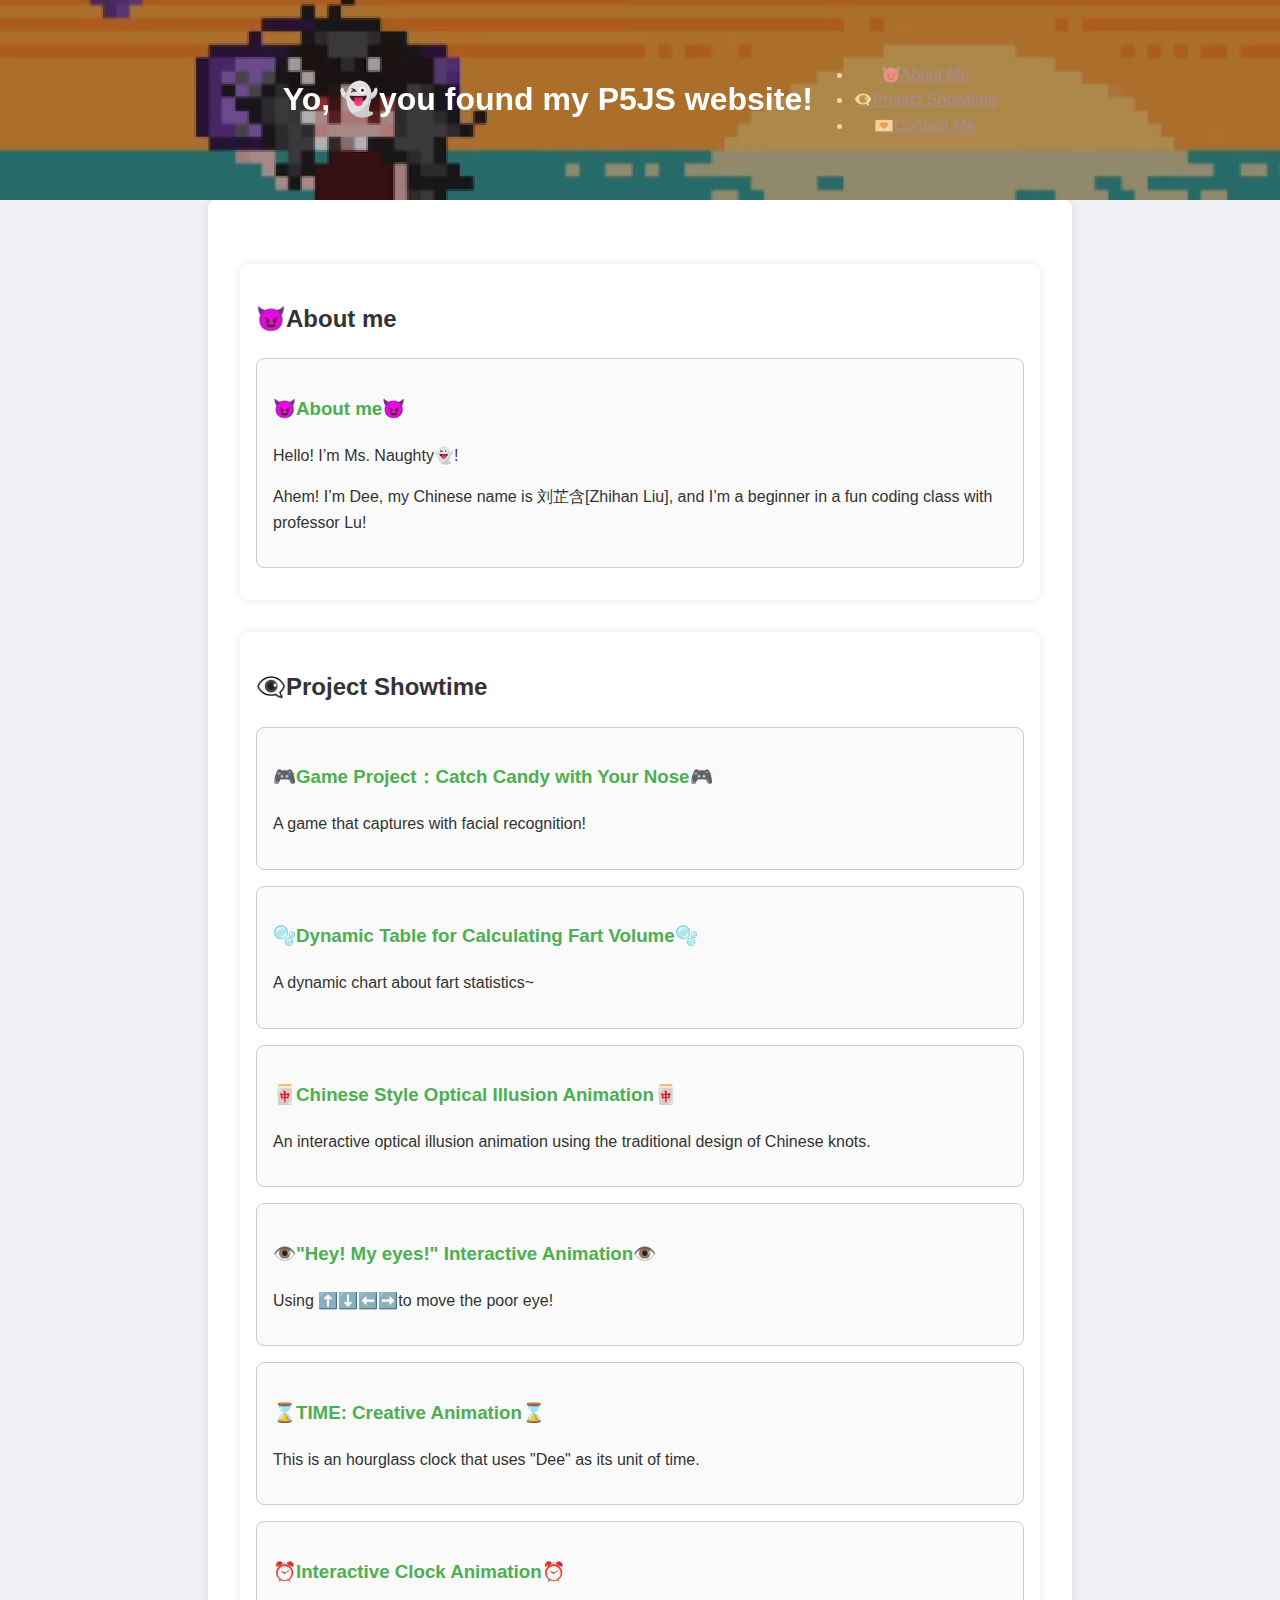
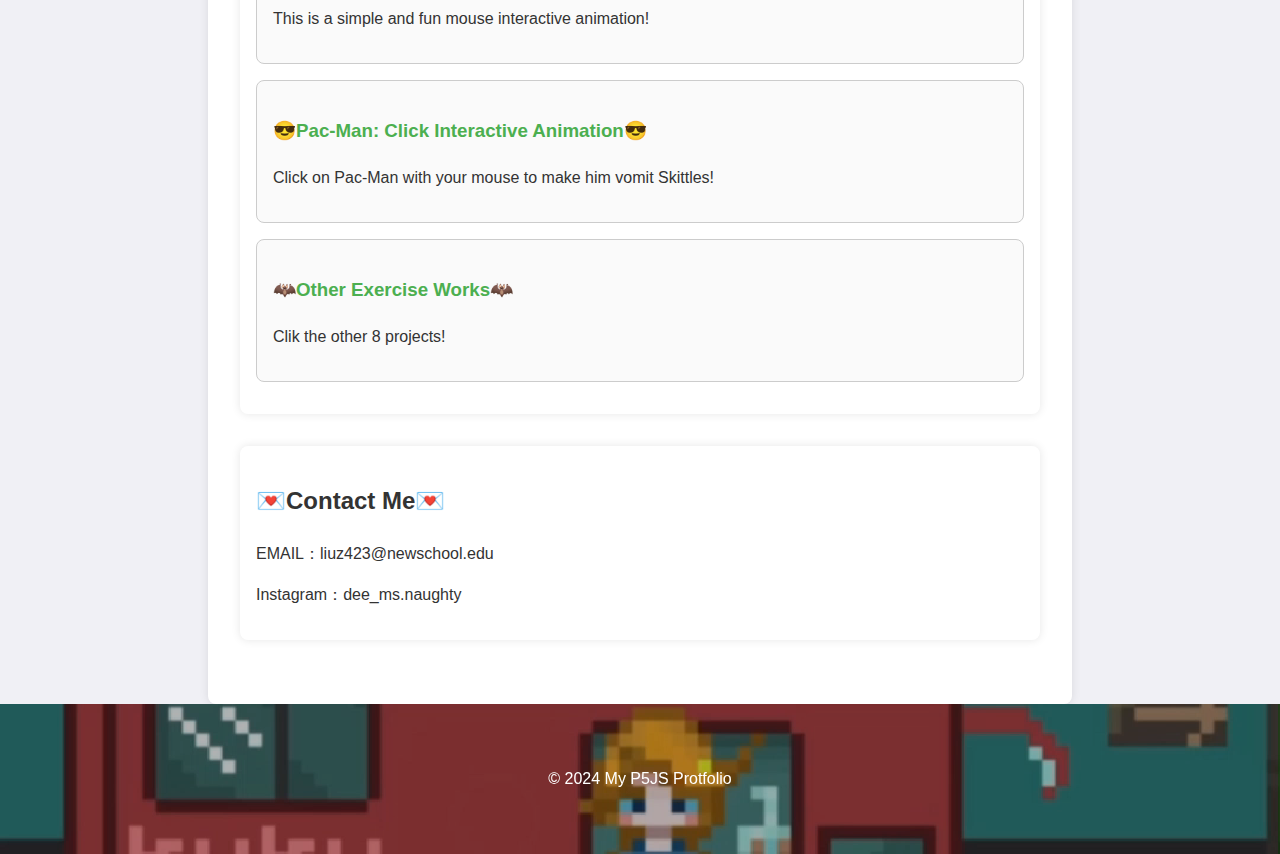
<file: fangzang/index.html>
<!DOCTYPE html>
<html lang="en">
<head>
    <meta charset="UTF-8">
    <meta name="viewport" content="width=device-width, initial-scale=1.0">
    <title>My P5JS Portfolio</title>
    <link rel="stylesheet" href="style.css"> <!-- Import style files -->
</head>
<body>
     <!-- BGM -->
     <audio autoplay loop>
        <source src="audios/001.MP3" type="audio/mpeg">
        
        </audio>
    <header>
        <video autoplay loop muted>
            <source src="videos/header-animation.mp4" type="video/mp4">
            Your browser does not support video playback.
        </video>
        <h1>Yo, 👻you found my P5JS website!</h1>
        <nav>
            <ul>
                <li><a href="#about">😈About Me</a></li>
                <li><a href="#projects">👁️‍🗨️Project Showtime</a></li>
                <li><a href="#contact">💌Contact Me</a></li>
            </ul>
        </nav>
    </header>
    
    <main>
        <section id="about">
            <h2>😈About me</h2>
            
            <div class="project">
                <h3><a href="Aboutme.html">😈About me😈</a></h3>
                <p>Hello! I’m Ms. Naughty👻! </p>
                <p>Ahem! I’m Dee, my Chinese name is 刘芷含[Zhihan Liu], and I’m a beginner in a fun coding class with professor Lu!</p>
            </div>
        </section>

        <section id="projects">
            <h2>👁️‍🗨️Project Showtime</h2>
            <div class="project">
                <h3><a href="project1.html">🎮️Game Project：Catch Candy with Your Nose🎮️</a></h3>
                <p>A game that captures with facial recognition! </p>
            </div>
            <div class="project">
                <h3><a href="project2.html">🫧Dynamic Table for Calculating Fart Volume🫧</a></h3>
                <p>A dynamic chart about fart statistics~</p>
            </div>
            <div class="project">
                <h3><a href="project3.html">🀄️Chinese Style Optical Illusion Animation🀄️</a></h3>
                <p>An interactive optical illusion animation using the traditional design of Chinese knots.</p>
            </div>
            <div class="project">
                <h3><a href="project4.html">👁️"Hey! My eyes!" Interactive Animation👁️</a></h3>
                <p>Using ⬆️⬇️⬅️➡️to move the poor eye!</p>
            </div>
            <div class="project">
                <h3><a href="project5.html">⌛️TIME: Creative Animation⌛️</a></h3>
                <p>This is an hourglass clock that uses "Dee" as its unit of time.</p>
            </div>
            </div>
            <div class="project">
                 <h3><a href="project6.html">⏰️Interactive Clock Animation⏰️</a></h3>
                 <p>This is a simple and fun mouse interactive animation!</p>
             </div>
             <div class="project">
                <h3><a href="project7.html">😎Pac-Man: Click Interactive Animation😎</a></h3>
                <p>Click on Pac-Man with your mouse to make him vomit Skittles!</p>
            </div>
            <div class="project">
                <h3><a href="project8.html">🦇Other Exercise Works🦇</a></h3>
                <p>Clik the other 8 projects!</p>
            </div>
        </section>
        

        <section id="contact">
            <h2>💌Contact Me💌</h2>
            <p>EMAIL：liuz423@newschool.edu</p>
            <p>Instagram：dee_ms.naughty</p>
        </section>
    </main>

   
    <footer>
        <video autoplay loop muted>
            <source src="videos/footer-animation.mp4" type="video/mp4">
            Your browser does not support video playback.
        </video>
        <p>&copy; 2024 My P5JS Protfolio</p>
    </footer>
</body>
</html>
</file>
<file: fangzang/style.css>
/* 全局样式 */
body {
    font-family: Arial, sans-serif;
    margin: 0;
    padding: 0;
    background-color: #f0f0f5;
    color: #333;
    line-height: 1.6;
}

/* 页眉样式 */
header {
    position: relative;
    height: 200px; /* 页眉高度 */
    display: flex;
    justify-content: center;
    align-items: center;
    text-align: center;
    color: white;
    overflow: hidden;
    background-color: black; /* 防止视频未加载时的背景色 */
}

header h1 {
    position: relative;
    z-index: 2; /* 确保文字显示在视频上方 */
    font-size: 2rem;
    margin: 0;
}

header video,
header img {
    position: absolute;
    top: 0;
    left: 0;
    width: 100%;
    height: 100%;
    object-fit: cover; /* 视频或图片充满页眉区域 */
    z-index: 1;
    opacity: 0.7; /* 半透明背景 */
}

/* 正文样式 */
main {
    padding: 2rem;
    max-width: 800px;
    margin: auto;
    background: white;
    border-radius: 8px;
    box-shadow: 0 0 10px rgba(0, 0, 0, 0.1);
}

/* 栏目样式 */
section {
    margin: 2rem auto;
    padding: 1rem;
    background: white;
    border-radius: 8px;
    box-shadow: 0 0 10px rgba(0, 0, 0, 0.1);
}

/* 项目展示区的样式 */
.project {
    margin-bottom: 1rem;
    padding: 1rem;
    border: 1px solid #ccc;
    border-radius: 8px;
    background-color: #fafafa;
}

.project h3 a {
    color: #4CAF50;
    text-decoration: none;
}

.project h3 a:hover {
    text-decoration: underline;
}

/* 页脚样式 */
footer {
    position: relative;
    height: 150px; /* 页脚高度 */
    display: flex;
    justify-content: center;
    align-items: center;
    text-align: center;
    color: white;
    overflow: hidden;
    background-color: black; /* 防止视频未加载时的背景色 */
}

footer p {
    position: relative;
    z-index: 2; /* 确保文字显示在视频上方 */
    margin: 0;
}

footer video,
footer img {
    position: absolute;
    top: 0;
    left: 0;
    width: 100%;
    height: 100%;
    object-fit: cover; /* 视频或图片充满页脚区域 */
    z-index: 1;
    opacity: 0.7; /* 半透明背景 */
}

/* 返回主页按钮样式 */
.button {
    display: inline-block;
    padding: 10px 20px;
    background-color: #4CAF50;
    color: white;
    text-decoration: none;
    border-radius: 5px;
    font-size: 1rem;
    text-align: center;
}

.button:hover {
    background-color: #45a049;
}

/* 图片与视频布局样式 */
.media-container {
    display: grid;
    grid-template-columns: repeat(auto-fit, minmax(300px, 1fr));
    gap: 20px;
}

.media-container img,
.media-container video {
    border-radius: 8px;
    box-shadow: 0 2px 5px rgba(0, 0, 0, 0.1);
}
</file>
